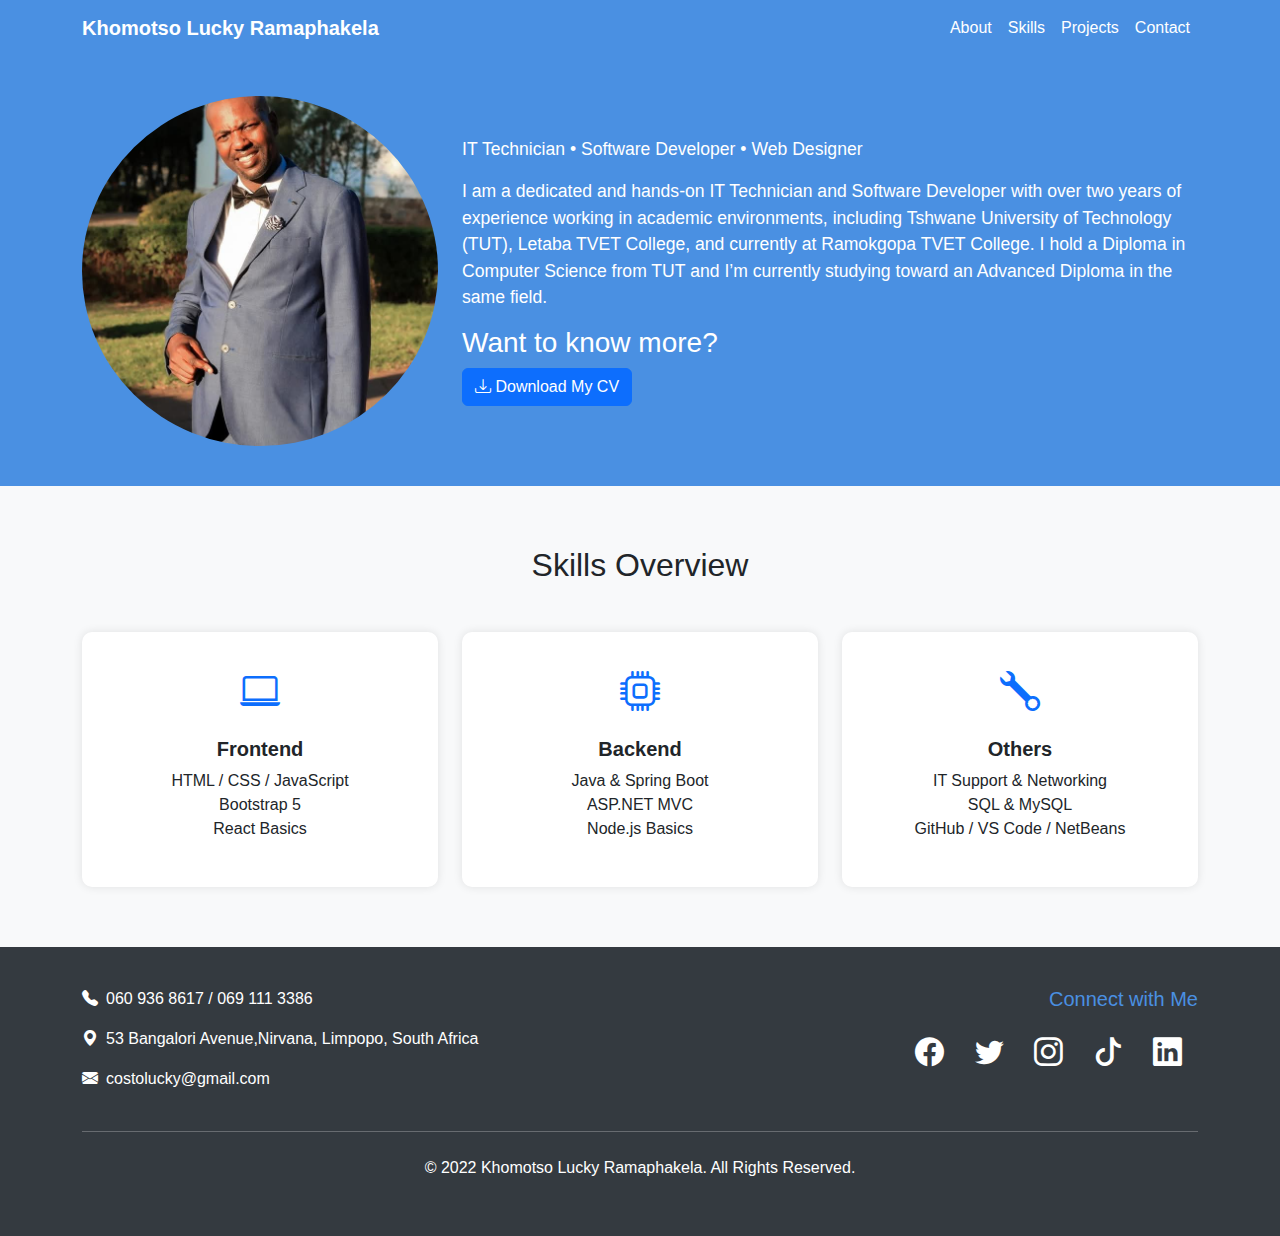
<file: index.html>
<!DOCTYPE html>
<html lang="en">
<head>
  <meta charset="UTF-8" />
  <meta name="viewport" content="width=device-width, initial-scale=1.0" />
  <title>Costo Lucky Portfolio</title>

  <!-- Bootstrap CSS -->
  <link href="https://cdn.jsdelivr.net/npm/bootstrap@5.3.2/dist/css/bootstrap.min.css" rel="stylesheet" />
  <style>
    body {
      font-family: 'Segoe UI', sans-serif;
    }

    .top-bar {
      background-color: #4a90e2;
    }

    .navbar-nav .nav-link {
      color: white !important;
      font-weight: 500;
    }

    .navbar-brand {
      font-weight: bold;
      color: #ffffff !important;
    }

    .header {
      background-color: #4a90e2;
      color: white;
      padding: 40px 20px;
      text-align: center;
    }

    .header img {
      width: 450px;
      border-radius: 70%;
    }

    .header h1 {
      margin-top: 20px;
      font-size: 2.5rem;
    }

    .header p {
      font-size: 1.1rem;
    }

    .skills-section {
      background-color: #f8f9fa;
      padding: 60px 20px;
    }

    .skill-box {
      background-color: white;
      border-radius: 10px;
      padding: 30px;
      box-shadow: 0 0 10px rgba(0,0,0,0.1);
      text-align: center;
    }

    .skill-box h5 {
      margin-top: 15px;
      font-weight: bold;
    }

    .btn-hire {
      background-color: white;
      color: #4a90e2;
      border: 2px solid white;
    }

    .btn-hire:hover {
      background-color: #fff;
      color: #357ABD;
    }
     /* Footer styles */
    .footer {
        background-color: #343a40; /* Dark background for footer */
        color: white;
        padding: 40px 0;
    }

    .footer h5 {
        color: #4a90e2; /* Accent color for headings */
        margin-bottom: 20px;
    }

    .footer .social-icons a {
        color: white;
        font-size: 1.8rem; /* Larger social icons */
        margin: 0 10px;
        transition: color 0.3s ease;
    }

    .footer .social-icons a:hover {
        color: #4a90e2; /* Hover effect for social icons */
    }

    .footer .contact-info p {
        margin-bottom: 10px;
    }
  </style>
</head>
<body>

  <!-- Navbar Header -->
  <nav class="navbar navbar-expand-lg navbar-dark top-bar sticky-top">
    <div class="container">
      <a class="navbar-brand" href="#">Khomotso Lucky Ramaphakela</a>
      <button class="navbar-toggler" type="button" data-bs-toggle="collapse" data-bs-target="#navbarNav">
        <span class="navbar-toggler-icon"></span>
      </button>
      <div class="collapse navbar-collapse justify-content-end" id="navbarNav">
        <ul class="navbar-nav">
          <li class="nav-item"><a class="nav-link" href="about.html">About</a></li>
          <li class="nav-item"><a class="nav-link" href="skills.html">Skills</a></li>
          <li class="nav-item"><a class="nav-link" href="projects.html">Projects</a></li>
          <li class="nav-item"><a class="nav-link" href="contact.html">Contact</a></li>
        </ul>
      </div>
    </div>
  </nav>

  <section class="header">
    <div class="container">
        <div class="row align-items-center justify-content-center text-center text-md-start">
            <div class="col-12 col-md-4 mb-4 mb-md-0">
                <img src="image/profile.jpg" alt="Profile Photo" class="img-fluid" style="width: 550px; height: 350px; border-radius: 50%; object-fit: cover; display: block; margin: 0 auto;" />
            </div>
            <div class="col-12 col-md-8">
            
                <p>IT Technician • Software Developer • Web Designer</p>
                <p>I am a dedicated and hands-on IT Technician and Software
                    Developer with over two years of experience working in
                    academic environments, including Tshwane University of
                    Technology (TUT), Letaba TVET College, and currently at
                    Ramokgopa TVET College. I hold a Diploma in Computer
                    Science from TUT and I’m currently studying toward an
                    Advanced Diploma in the same field.
                    
                       <h3>Want to know more?</h3>
            <a href="Files/Ramaphakela KL.pdf" download class="btn btn-primary">
                <i class="bi bi-download"></i> Download My CV
              
             
            </a>
            </div>
        </div>
        
            
    
    </div>
</section>
  <!-- Skills Overview -->
  <section class="skills-section">
    <div class="container">
      <h2 class="text-center mb-5">Skills Overview</h2>
      <div class="row g-4">
        <div class="col-md-4">
          <div class="skill-box">
            <i class="bi bi-laptop fs-1 text-primary"></i>
            <h5>Frontend</h5>
            <ul class="list-unstyled">
              <li>HTML / CSS / JavaScript</li>
              <li>Bootstrap 5</li>
              <li>React Basics</li>
            </ul>
          </div>
        </div>
        <div class="col-md-4">
          <div class="skill-box">
            <i class="bi bi-cpu fs-1 text-primary"></i>
            <h5>Backend</h5>
            <ul class="list-unstyled">
              <li>Java & Spring Boot</li>
              <li>ASP.NET MVC</li>
              <li>Node.js Basics</li>
            </ul>
          </div>
        </div>
        <div class="col-md-4">
          <div class="skill-box">
            <i class="bi bi-wrench fs-1 text-primary"></i>
            <h5>Others</h5>
            <ul class="list-unstyled">
              <li>IT Support & Networking</li>
              <li>SQL & MySQL</li>
              <li>GitHub / VS Code / NetBeans</li>
            </ul>
          </div>
        </div>
      </div>
    </div>
  </section>

   <footer class="footer">
    <div class="container">
        <div class="row">
            <div class="col-md-6 text-center text-md-start mb-3 mb-md-0">
               <p class="contact-info">
                    <i class="bi bi-telephone-fill me-2"></i>060 936 8617 / 069 111 3386
                </p>
                <p class="contact-info"><i class="bi bi-geo-alt-fill me-2"></i>53 Bangalori Avenue,Nirvana, Limpopo, South Africa</p>
                <p class="contact-info"><i class="bi bi-envelope-fill me-2"></i>costolucky@gmail.com</p>
            </div>
            <div class="col-md-6 text-center text-md-end">
                <h5>Connect with Me</h5>
                <div class="social-icons">
                    <a href="https://www.linkedin.com/in/khomotso-ramaphakela-08711114b/" class="me-3" target="_blank" aria-label="Facebook"><i class="bi bi-facebook"></i></a>
                    <a href="#" class="me-3" target="_blank" aria-label="Twitter"><i class="bi bi-twitter"></i></a>
                    <a href="#" class="me-3" target="_blank" aria-label="Instagram"><i class="bi bi-instagram"></i></a>
                    <a href="#" class="me-3" target="_blank" aria-label="TikTok"><i class="bi bi-tiktok"></i></a>
                    <a href="#" class="me-3" target="_blank" aria-label="LinkedIn"><i class="bi bi-linkedin"></i></a>
                </div>
            </div>
        </div>
        <hr class="my-4">
        <div class="row">
            <div class="col-12 text-center">
                <p>&copy; 2022 Khomotso Lucky Ramaphakela. All Rights Reserved.</p>
            </div>
        </div>
    </div>
  </footer>

  <!-- Bootstrap Icons and JS -->
  <link rel="stylesheet" href="https://cdn.jsdelivr.net/npm/bootstrap-icons@1.10.5/font/bootstrap-icons.css" />
  <script src="https://cdn.jsdelivr.net/npm/bootstrap@5.3.2/dist/js/bootstrap.bundle.min.js"></script>

</body>
</html>
</file>
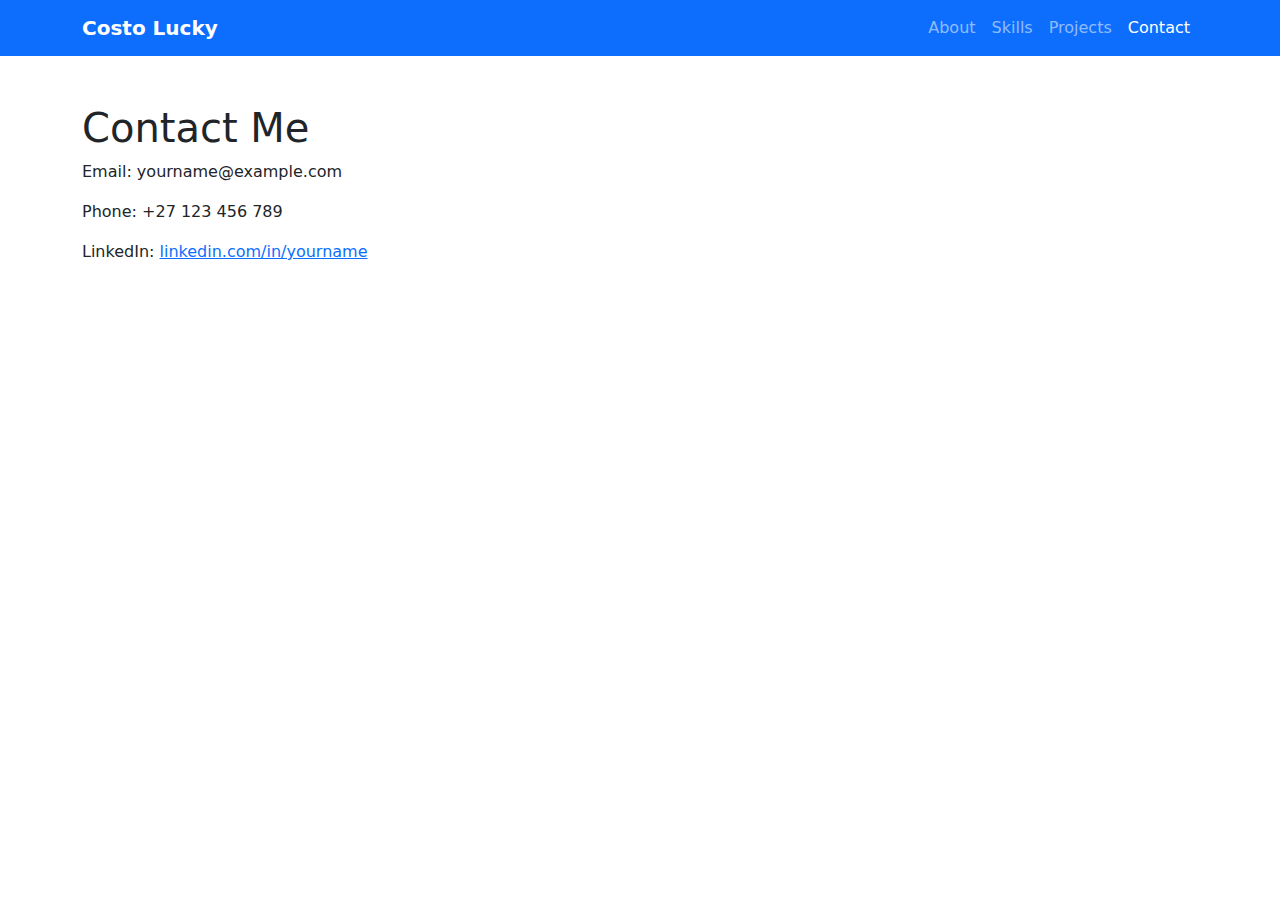
<file: contact.html>
<!DOCTYPE html>
<html lang="en">
<head>
  <meta charset="UTF-8" />
  <meta name="viewport" content="width=device-width, initial-scale=1.0" />
  <title>Contact Me</title>
  <link href="style.css" rel="stylesheet" />
  <link href="https://cdn.jsdelivr.net/npm/bootstrap@5.3.2/dist/css/bootstrap.min.css" rel="stylesheet" />
</head>
<body>
  <nav class="navbar navbar-expand-lg navbar-dark bg-primary sticky-top">
    <div class="container">
      <a class="navbar-brand" href="index.html">Costo Lucky</a>
      <button class="navbar-toggler" type="button" data-bs-toggle="collapse" data-bs-target="#navbarNav">
        <span class="navbar-toggler-icon"></span>
      </button>
      <div class="collapse navbar-collapse" id="navbarNav">
        <ul class="navbar-nav ms-auto">
          <li class="nav-item"><a class="nav-link" href="about.html">About</a></li>
          <li class="nav-item"><a class="nav-link" href="skills.html">Skills</a></li>
          <li class="nav-item"><a class="nav-link" href="projects.html">Projects</a></li>
          <li class="nav-item"><a class="nav-link active" href="#">Contact</a></li>
        </ul>
      </div>
    </div>
  </nav>
  <div class="container mt-5">
    <h1>Contact Me</h1>
    <p>Email: yourname@example.com</p>
    <p>Phone: +27 123 456 789</p>
    <p>LinkedIn: <a href="#">linkedin.com/in/yourname</a></p>
  </div>
</body>
</html>
</file>
<file: style.css>
body {
  font-family: 'Segoe UI', sans-serif;
}

section {
  padding: 60px 20px;
}

.navbar-brand {
  font-weight: bold;
}
</file>
